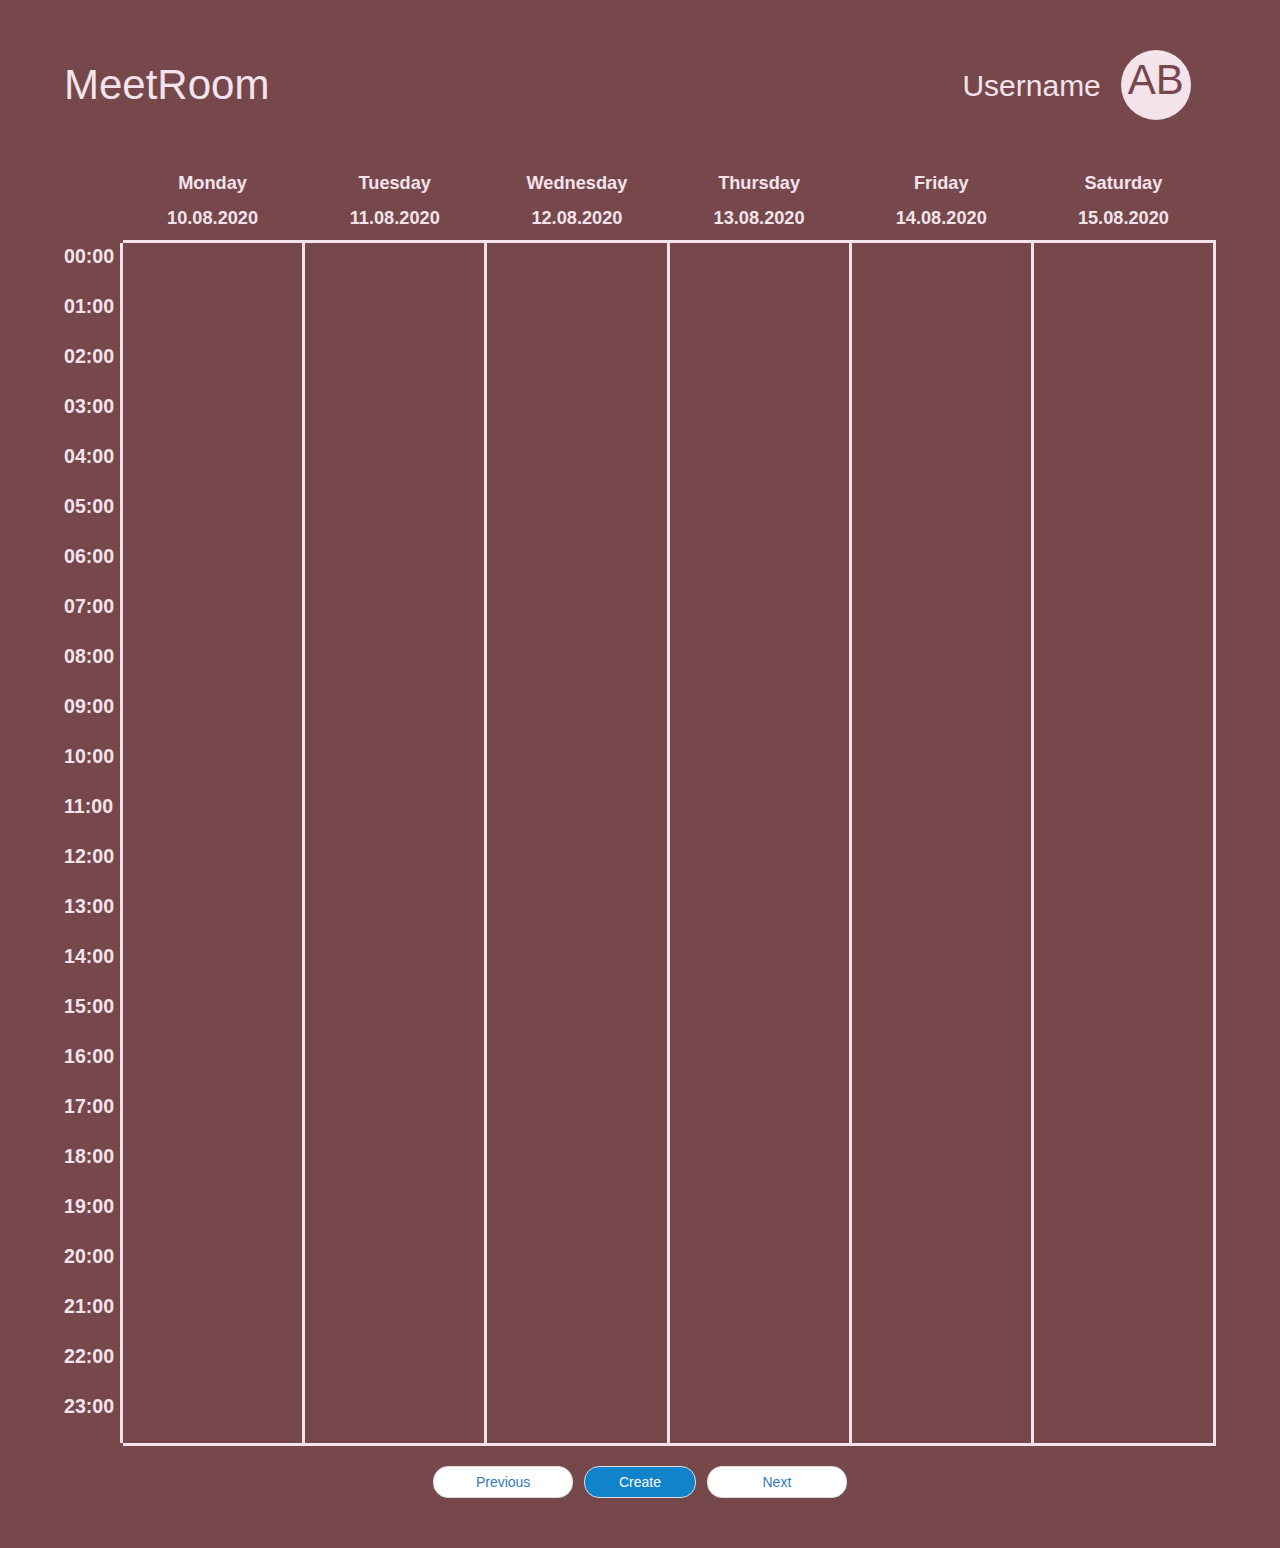
<file: src/main/resources/templates/index.html>
<!doctype html>
<html lang="en" xmlns:th="http://www.thymeleaf.org">
<head>
	<meta charset="UTF-8">    
	<title th:text="#{main.title}">Meeting Room</title>
	<link rel="stylesheet" href="https://maxcdn.bootstrapcdn.com/bootstrap/3.4.1/css/bootstrap.min.css">
    <script src="https://ajax.googleapis.com/ajax/libs/jquery/3.5.1/jquery.min.js"></script>
    <script src="https://maxcdn.bootstrapcdn.com/bootstrap/3.4.1/js/bootstrap.min.js"></script>
    <link th:href="@{../css/index.css}" rel="stylesheet" type="text/css" href="../static/css/index.css" >

    <script>
        function createMeetingDiv(id, title, day, startTime, endTime, participants) {
            let meeting = document.createElement("div");
            meeting.classList.add("meeting");
            meeting.style.cssText = "grid-column: " + day + "; grid-row: " + startTime + " / " + endTime;
            meeting.onclick = function() {
                let url = "/details?id=" + id;
                document.location.href = url, true;
                return true;
            }

            let meetingTitle = document.createElement("span");
            meetingTitle.classList.add("meeting-title");
            meetingTitle.innerHTML = title;
            meeting.appendChild(meetingTitle);

            participants.forEach( (p) => {
                let participant = document.createElement("span");
                participant.classList.add("meeting-participant");
                participant.innerHTML = p;
                meeting.appendChild(participant);
            });

            document.getElementById("schedule").appendChild(meeting);
        }
    </script>
</head>
<body>
<div class="header">
	<h2 id="logo" th:text="#{main.logo}">MeetRoom</h2>
	<h2 id="username" th:text="${username}">Username</h2>
    <div class="avatar-field" id="avatar-field">
        <div class="avatar" id="avatar">AB</div>
    </div>
</div>
<div class="schedule" id="schedule">
    
    <span class="day-header" aria-hidden="true" style="grid-column: monday; grid-row: days;" th:text="#{main.days.monday}">Monday</span>
    <span class="day-header" aria-hidden="true" style="grid-column: tuesday; grid-row: days;" th:text="#{main.days.tuesday}">Tuesday</span>
    <span class="day-header" aria-hidden="true" style="grid-column: wednesday; grid-row: days;" th:text="#{main.days.wednesday}">Wednesday</span>
    <span class="day-header" aria-hidden="true" style="grid-column: thursday; grid-row: days;" th:text="#{main.days.thursday}">Thursday</span>
    <span class="day-header" aria-hidden="true" style="grid-column: friday; grid-row: days;" th:text="#{main.days.friday}">Friday</span>
    <span class="day-header" aria-hidden="true" style="grid-column: saturday; grid-row: days;" th:text="#{main.days.saturday}">Saturday</span>
	
	<span class="date-header" th:text="${firstDayOfWeek.format(dateFormatter)}" aria-hidden="true" style="grid-column: monday; grid-row: dates;">10.08.2020</span>
	<span class="date-header" th:text="${firstDayOfWeek.plusDays(1).format(dateFormatter)}" aria-hidden="true" style="grid-column: tuesday; grid-row: dates;">11.08.2020</span>
	<span class="date-header" th:text="${firstDayOfWeek.plusDays(2).format(dateFormatter)}" aria-hidden="true" style="grid-column: wednesday; grid-row: dates;">12.08.2020</span>
	<span class="date-header" th:text="${firstDayOfWeek.plusDays(3).format(dateFormatter)}" aria-hidden="true" style="grid-column: thursday; grid-row: dates;">13.08.2020</span>
	<span class="date-header" th:text="${firstDayOfWeek.plusDays(4).format(dateFormatter)}" aria-hidden="true" style="grid-column: friday; grid-row: dates;">14.08.2020</span>
	<span class="date-header" th:text="${firstDayOfWeek.plusDays(5).format(dateFormatter)}" aria-hidden="true" style="grid-column: saturday; grid-row: dates;">15.08.2020</span>
	
	
	<div class="h-line" style="grid-row: h-line 1; grid-column: monday / end-of-week; background: #f4e3eb"></div>
	<div class="h-line" style="grid-row: h-line 2; grid-column: monday / end-of-week; background: #f4e3eb"></div>
	<div class="v-line" style="grid-column: v-line 1; grid-row: time-0000 / end-of-day; background: #f4e3eb"></div>
	<div class="v-line" style="grid-column: v-line 2; grid-row: time-0000 / end-of-day; background: #f4e3eb"></div>
	<div class="v-line" style="grid-column: v-line 3; grid-row: time-0000 / end-of-day; background: #f4e3eb"></div>
	<div class="v-line" style="grid-column: v-line 4; grid-row: time-0000 / end-of-day; background: #f4e3eb"></div>
	<div class="v-line" style="grid-column: v-line 5; grid-row: time-0000 / end-of-day; background: #f4e3eb"></div>
	<div class="v-line" style="grid-column: v-line 6; grid-row: time-0000 / end-of-day; background: #f4e3eb"></div>
	<div class="v-line" style="grid-column: v-line 7; grid-row: time-0000 / end-of-day; background: #f4e3eb"></div>
    
    <span class="time-slot" style="grid-row: time-0000;">00:00</span>
    <span class="time-slot" style="grid-row: time-0100;">01:00</span>
    <span class="time-slot" style="grid-row: time-0200;">02:00</span>
    <span class="time-slot" style="grid-row: time-0300;">03:00</span>
    <span class="time-slot" style="grid-row: time-0400;">04:00</span>
    <span class="time-slot" style="grid-row: time-0500;">05:00</span>
    <span class="time-slot" style="grid-row: time-0600;">06:00</span>
    <span class="time-slot" style="grid-row: time-0700;">07:00</span>
    <span class="time-slot" style="grid-row: time-0800;">08:00</span>
    <span class="time-slot" style="grid-row: time-0900;">09:00</span>
    <span class="time-slot" style="grid-row: time-1000;">10:00</span>
    <span class="time-slot" style="grid-row: time-1100;">11:00</span>
    <span class="time-slot" style="grid-row: time-1200;">12:00</span>
    <span class="time-slot" style="grid-row: time-1300;">13:00</span>
    <span class="time-slot" style="grid-row: time-1400;">14:00</span>
    <span class="time-slot" style="grid-row: time-1500;">15:00</span>
    <span class="time-slot" style="grid-row: time-1600;">16:00</span>
	<span class="time-slot" style="grid-row: time-1700;">17:00</span>
	<span class="time-slot" style="grid-row: time-1800;">18:00</span>
	<span class="time-slot" style="grid-row: time-1900;">19:00</span>
	<span class="time-slot" style="grid-row: time-2000;">20:00</span>
	<span class="time-slot" style="grid-row: time-2100;">21:00</span>
	<span class="time-slot" style="grid-row: time-2200;">22:00</span>
	<span class="time-slot" style="grid-row: time-2300;">23:00</span>

    </div>
</div>

<ul class="pager">
    <li ><a style="width: 10em;" href="#" th:href="'/?date=' + ${firstDayOfWeek.minusWeeks(1)}"
            th:text="#{main.command.previous}">Previous</a></li>
    <li style="margin: 0 .5em;"><a style="width: 8em; background-color: #1183ca; color: white;"
                                   href="#" th:href="@{/new}" th:text="#{main.command.create}">Create</a></li>
    <li><a style="width: 10em;" href="#" th:href="'/?date=' + ${firstDayOfWeek.plusWeeks(1)}"
           th:text="#{main.command.next}">Next</a></li>
</ul>

<script  th:inline="javascript">
        let day, hour, title, id;
        [# th:each="meeting:${meetings}"]
            startDay = [[${meeting.getStartTime().getDayOfWeek().getValue()}]];
            startHour = [[${meeting.getStartTime().getHour()}]];
            startMinute = [[${meeting.getStartTime().getMinute()}]];
            if (startMinute < 30) {
                startMinute = "00";
            } else {
                startMinute = "30";
            }
            startTime = "time-" + startHour + startMinute;

            endDay = [[${meeting.getEndTime().getDayOfWeek().getValue()}]];
            endHour = [[${meeting.getEndTime().getHour()}]];
            endMinute = [[${meeting.getEndTime().getMinute()}]];
            if (endMinute < 30) {
                endMinute = "00";
            } else {
                endMinute = "30";
            }

            endTime = "time-" + endHour + endMinute;

            id = [[${meeting.getId()}]];
            title = [[${meeting.getTitle()}]];
            participants = [[${meeting.getParticipants()}]];

            if (startDay === endDay) {
                day = 'day-' + startDay;
                createMeetingDiv(id, title, day, startTime, endTime, participants)
            } else {
                day = 'day-' + startDay;
                createMeetingDiv(id, title, day, startTime, 'end-of-day', participants)
                day = 'day-' + endDay;
                createMeetingDiv(id, title, day, 'time-0000', endTime, participants)
            }



        [/]
    </script>

    <script th:inline="javascript">
        let avatar = document.getElementById('avatar');
        avatar.innerHTML = [[${username}]].slice(0,1).toUpperCase();
    </script>

</body>
</file>
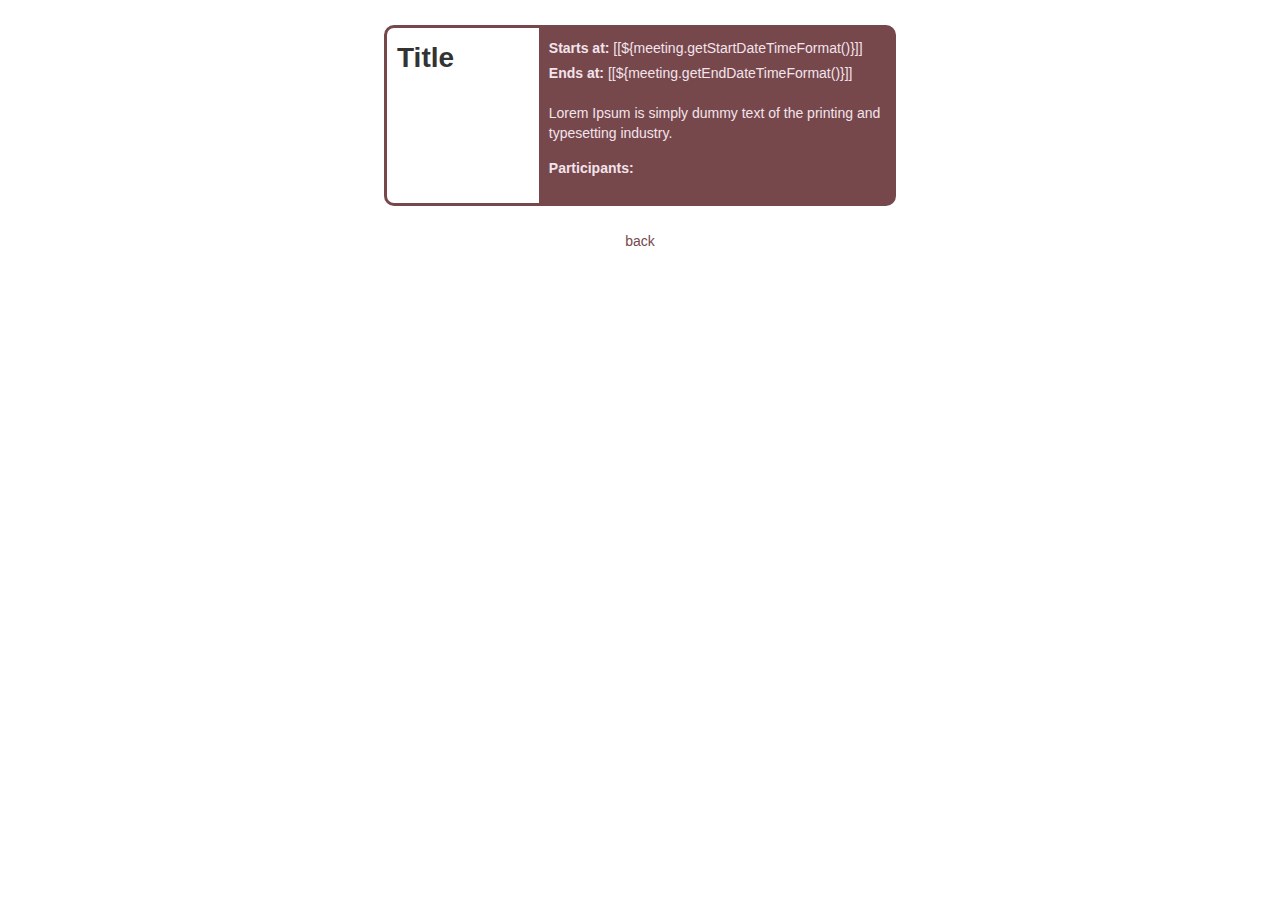
<file: src/main/resources/templates/details.html>
<!DOCTYPE html>
<html lang="en" xmlns:th="http://www.thymeleaf.org">
<head>
    <meta charset="UTF-8">
    <title th:text="details.title">Details</title>
    <link rel="stylesheet" href="https://maxcdn.bootstrapcdn.com/bootstrap/3.4.1/css/bootstrap.min.css">
    <script src="https://ajax.googleapis.com/ajax/libs/jquery/3.5.1/jquery.min.js"></script>
    <script src="https://maxcdn.bootstrapcdn.com/bootstrap/3.4.1/js/bootstrap.min.js"></script>
    <link th:href="@{../css/details.css}" rel="stylesheet" type="text/css" href="../static/css/details.css" >
</head>
<body>

<div id="container" class="container">
    <div class="title" id="title" th:text="${meeting.getTitle()}">Title</div>

    <div class="main-part" id="main-part">


        <div class="time" id="start-time" th:inlinetext="text"> <label for="start-time" th:text="#{details.start}">Starts at: </label>
            [[${meeting.getStartDateTimeFormat()}]]</div>


        <div class="time" id="end-time"th:inline="text"> <label for="end-time" th:text="#{details.end}">Ends at: </label>
            [[${meeting.getEndDateTimeFormat()}]]</div>

        <div class="description" id="description" th:text="${meeting.getDescription()}">
            Lorem Ipsum is simply dummy text of the printing and typesetting industry.
        </div>

        <div><label for="participants" th:text="#{details.participants}">Participants: </label><ul class="participants" id="participants"></ul></div>

    </div>

</div>
<div class="back-ref"><a th:href="@{/}" href="#" th:text="#{details.back}">back</a></div>

<script th:inline="javascript">
     participantUl = document.getElementById("participants");
     participantList = [[${meeting.getParticipants()}]];
     participantList.forEach( (p) => {
         let participant = document.createElement("li");
         participant.classList.add("participant");
         participant.innerHTML = p;
         participantUl.appendChild(participant);
     });
</script>



</body>
</html>
</file>
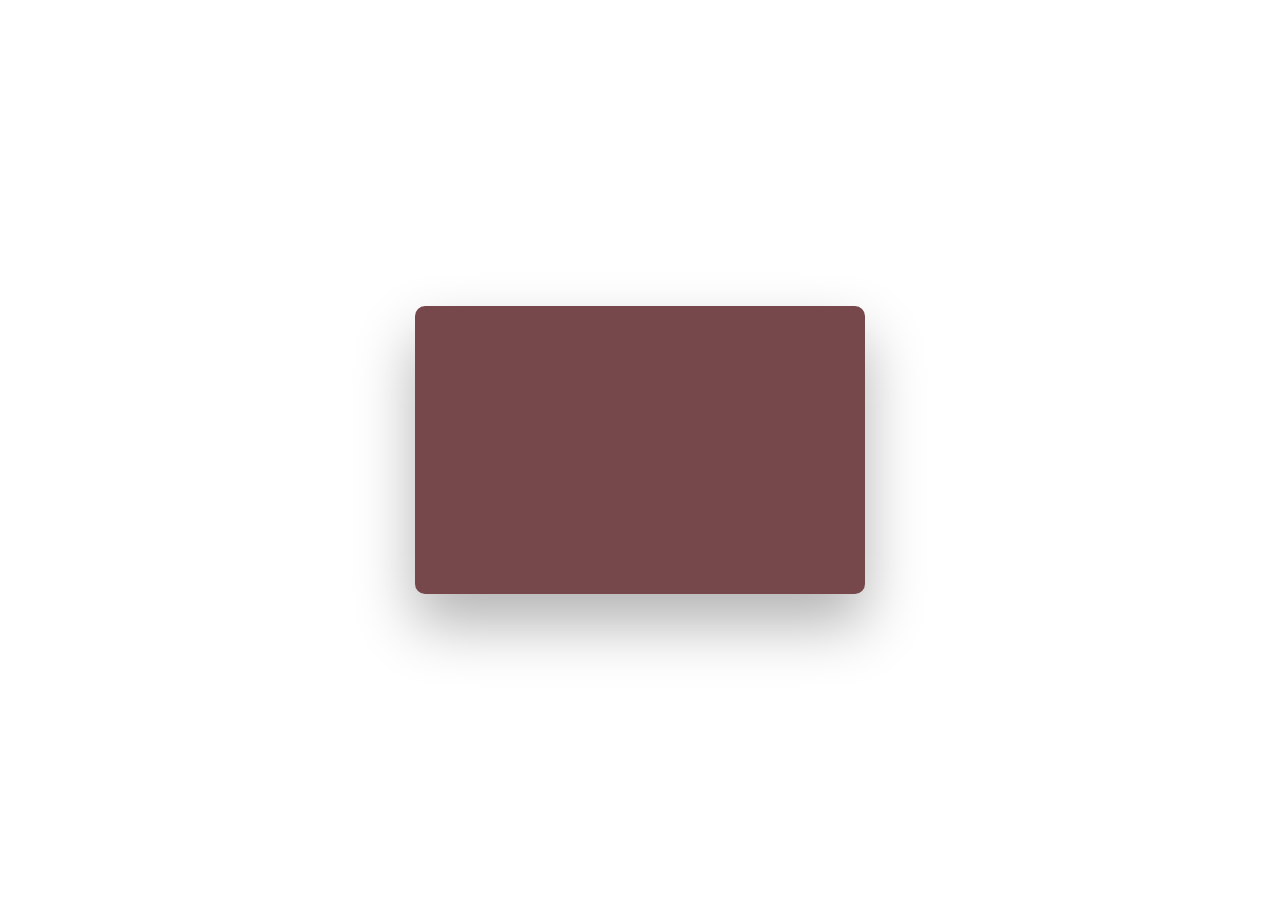
<file: src/main/resources/templates/login.html>
<!DOCTYPE html>
<html lang="en">
<html xmlns:th="http://www.thymeleaf.org">
<head>
    <meta charset="UTF-8">
    <title th:text="#{login.title}">Login</title>
    <link rel="stylesheet" href="https://maxcdn.bootstrapcdn.com/bootstrap/3.4.1/css/bootstrap.min.css">
    <script src="https://ajax.googleapis.com/ajax/libs/jquery/3.5.1/jquery.min.js"></script>
    <script src="https://maxcdn.bootstrapcdn.com/bootstrap/3.4.1/js/bootstrap.min.js"></script>
    <link th:href="@{../css/login.css}" rel="stylesheet" type="text/css" href="../static/css/login.css" >
</head>
<body>
<div class="wrapper fadeInDown">
    <div id="formContent">

        <form th:action="@{/login}" method="post">
            <input type="text" id="username" class="fadeIn second" name="username" th:placeholder="#{login.hint.login}">
            <input type="text" id="password" class="fadeIn third" name="password" th:placeholder="#{login.hint.password}">
            <input type="submit" class="fadeIn fourth" th:value="#{login.command.login}">
        </form>

    </div>
</div>
</body>
</html>
</file>
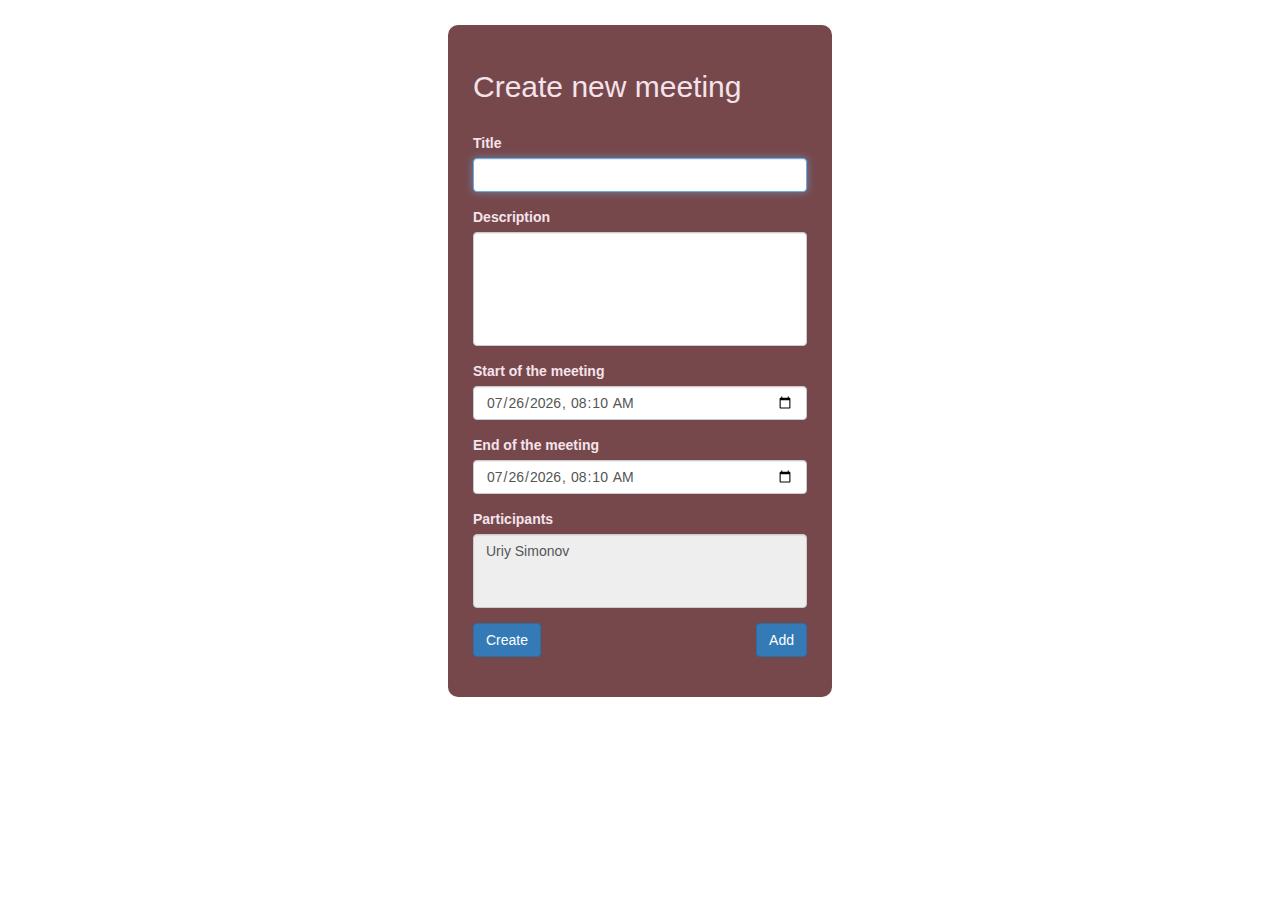
<file: src/main/resources/templates/new.html>
<!DOCTYPE html>
<html lang="en" xmlns:th="http://www.w3.org/1999/xhtml">
<head>
    <meta charset="UTF-8">
    <link th:href="@{../css/new.css}" rel="stylesheet" type="text/css" href="../static/css/new.css">
    <title th:text="#{new.title}">New event</title>

    <link rel="stylesheet" href="https://maxcdn.bootstrapcdn.com/bootstrap/3.4.1/css/bootstrap.min.css">
    <script src="https://ajax.googleapis.com/ajax/libs/jquery/3.5.1/jquery.min.js"></script>
    <script src="https://maxcdn.bootstrapcdn.com/bootstrap/3.4.1/js/bootstrap.min.js"></script>

    <script>
        function insertParticipant() {
            console.log("inside insertParticipant");
            newParticipant = document.getElementById("new-participant").value.trim();
            if (newParticipant != "" && newParticipant != null) {
                document.getElementById('participants').value += '\n' + newParticipant;
            }
            document.getElementById("new-participant").value = "";
        }
    </script>
</head>
<body>
<div id="container">
    <form action="/new" method="post">

        <div class="form-group">
            <label><h2 th:text="#{new.form.header}">Create new meeting</h2></label>
        </div>

        <div class="form-group">
            <label for="title" th:text="#{new.form.title}">Title</label>
            <input type="text" class="form-control" id="title" name="title" autofocus>
        </div>

        <div class="form-group">
            <label for="description" th:text="#{new.form.description}">Description</label>
            <textarea id="description" class="form-control" rows="5"
                      name="description" style="overflow:auto; resize: none"></textarea>
        </div>

        <div class="form-group">
            <label for="start-time" th:text="#{new.form.start}">Start of the meeting</label>
            <input type="datetime-local" class="form-control" id="start-time"
                   name="start-time" value="2020-01-01T00:00">
        </div>
        <div class="form-group">
            <label for="end-time" th:text="#{new.form.end}">End of the meeting</label>
            <input type="datetime-local" class="form-control" id="end-time"
                   name="end-time" value="2020-01-01T00:00">
        </div>

        <script>
            let now = new Date();
            now.setMinutes(now.getMinutes() - now.getTimezoneOffset());
            document.getElementById('start-time').value = now.toISOString().slice(0,16);
            document.getElementById('end-time').value = now.toISOString().slice(0,16);
        </script>

        <div class="form-group">
            <label for="participants" th:text="#{new.form.participants}">Participants</label>
            <textarea id="participants" class="form-control" rows="3" th:text="${user.getFullName()}"
                      name="participants" style="overflow:auto; resize: none" readonly>Uriy Simonov</textarea>
        </div>

        <div class="form-group">
            <button type="submit" class="btn btn-primary" th:text="#{new.form.create}">Create</button>
            <button id="add-button" type="button" style="float: right;" class="btn btn-primary" data-toggle="modal"
                    data-target="#add-dialog" th:text="#{new.form.add}">Add</button>
        </div>
    </form>
</div>

<div id="add-dialog" class="modal fade" role="dialog">
    <div class="modal-dialog modal-sm">

        <div class="modal-content">
            <div class="modal-header">
                <button type="button" class="close" data-dismiss="modal" aria-hidden="true">×</button>
            </div>
            <div class="modal-body">
                    <div class="form-group">
                        <label for="new-participant" th:text="#{new.modal.insertNewParticipant}">Insert new participant</label>
                        <input id="new-participant" type="text" class="form-control" autofocus/>
                    </div>
                    <div class="form-group">
                        <button id="insert-participant-button" type="button" class="btn btn-primary"
                                data-dismiss="modal">Ok
                        </button>
                    </div>

            </div>

            <div class="modal-footer"></div>

        </div>

    </div>

</div>


    <script>
        addButton = document.getElementById('insert-participant-button');
        addButton.onclick = insertParticipant;
        console.log('in');

        document.getElementById("new-participant").addEventListener("keyup", function(event) {
            if (event.keyCode === 13) {
                event.preventDefault();
                addButton.click();
            }
        });
    </script>

</body>
</html>
</file>
<file: src/main/resources/static/css/index.css>
.header {	
	width: 100%;
	display: table;
	margin-bottom: 50px;	
}

#logo {
	font-size: 3em;		
	display: table-cell;
	vertical-align: middle;
}

#username {	
	display: table-cell;
	text-align: right;
	vertical-align: middle;
}

#avatar-field {
    display: table-cell;
    width: 10%;
    vertical-align: middle;
}

#avatar {
    display: block;
    width: 70px;
    height: 70px;
    background: #f4e3eb;
    color: #76484b;
    border-radius: 50%;
    margin-left: 20px;
    text-align: center;
    font-size: 3em;
}


.schedule {
    display: grid;    	
    grid-template-rows:
        [days] auto
		[dates] auto		
		[h-line] 3px
        [time-0000] 25px
        [time-0030] 25px
        [time-0100] 25px
        [time-0130] 25px
        [time-0200] 25px
        [time-0230] 25px
        [time-0300] 25px
        [time-0330] 25px
        [time-0400] 25px
        [time-0430] 25px
        [time-0500] 25px
        [time-0530] 25px
        [time-0600] 25px
        [time-0630] 25px
        [time-0700] 25px
        [time-0730] 25px
        [time-0800] 25px
        [time-0830] 25px
        [time-0900] 25px
        [time-0930] 25px
        [time-1000] 25px
        [time-1030] 25px
        [time-1100] 25px
        [time-1130] 25px
        [time-1200] 25px
        [time-1230] 25px
        [time-1300] 25px
        [time-1330] 25px
        [time-1400] 25px
        [time-1430] 25px
        [time-1500] 25px
        [time-1530] 25px
        [time-1600] 25px
        [time-1630] 25px
        [time-1700] 25px
        [time-1730] 25px
        [time-1800] 25px
        [time-1830] 25px
        [time-1900] 25px
        [time-1930] 25px
        [time-2000] 25px
        [time-2030] 25px
        [time-2100] 25px
        [time-2130] 25px
        [time-2200] 25px
        [time-2230] 25px
        [time-2300] 25px
        [time-2330] 25px
        [end-of-day] 0px
        [h-line] 3px
        ;          
        
    grid-template-columns:
        [times] 4em
		[v-line] 3px
        [monday day-1] 1fr
		[v-line] 3px
        [tuesday day-2] 1fr
		[v-line] 3px
        [wednesday day-3] 1fr
		[v-line] 3px
        [thursday day-4] 1fr
		[v-line] 3px
        [friday day-5] 1fr
		[v-line] 3px
        [saturday day-6] 1fr
		[v-line] 3px
		[end-of-week]
}


.time-slot {
	font-size: 1.4em;
	font-weight: bold;
    grid-column: times;	
	text-align: top;
	
}

.date-header, 
.day-header {
    display: block;    
    top: 0;    
	padding: 0 0 0.5em;
	text-align: center;	
	font-weight: bold;	
	font-size: 1.3em;
}

body {    
    margin: 50px 5%;    
	background-color:#76484b;
    color:#f4e3eb;	
}

.meeting {	
	display:block;
	overflow: hidden;
	background: #f4e3eb;	
    padding: .5em;
	margin: .5em;
    border-radius: 5px;
    font-size: .8em;
	color: black;
    box-shadow:
        rgba(255,255,255,.6) 1px 1px 0,
        rgba(0,0,0,.3) 4px 4px 0;
    text-align: center;

}

.meeting-title,
.meeting-participant {
    display: block;
}

.meeting-title {
    font-weight: bold;
}
</file>
<file: src/main/resources/static/css/details.css>
.container {
    width: 40%;
    min-width: min-content;
    border: 3px solid #76484b;
    border-radius: 10px;
    display: flex;
    flex-direction: row;
    padding: 0;
    margin: 25px auto;

}

.title {
    font-weight: bold;
    font-size: 2em;
    flex-basis:30%;
    padding: 10px;


}

.main-part {
    background-color:#76484b;
    color:#f4e3eb;
    padding: 10px;
    display: flex;
    flex-direction: column;
    flex-basis: 70%;

}

.description {
    margin: 15px 0;

}

.back-ref {
    text-align: center;
    color:#76484b;
}

a {
    color: #76484b;
}
</file>
<file: src/main/resources/static/css/login.css>
html {
  background-color: #56baed;
}

body {
  font-family: "Poppins", sans-serif;
  height: 100vh;
}

a {
  color: #92badd;
  display:inline-block;
  text-decoration: none;
  font-weight: 400;
}

h2 {
  text-align: center;
  font-size: 16px;
  font-weight: 600;
  text-transform: uppercase;
  display:inline-block;
  margin: 40px 8px 10px 8px;
  color: #cccccc;
}



/* STRUCTURE */

.wrapper {

  display: flex;
  align-items: center;
  flex-direction: column;
  justify-content: center;
  width: 100%;
  min-height: 100%;
  padding: 20px;
}

#formContent {

  -webkit-border-radius: 10px 10px 10px 10px;
  border-radius: 10px 10px 10px 10px;
  background: #76484b;
  padding: 30px;
  width: 90%;
  max-width: 450px;
  position: relative;
  padding-top: 30px;
  -webkit-box-shadow: 0 30px 60px 0 rgba(0,0,0,0.3);
  box-shadow: 0 30px 60px 0 rgba(0,0,0,0.3);
  text-align: center;
}

#formFooter {
  background-color: #f6f6f6;
  border-top: 1px solid #dce8f1;
  padding: 25px;
  text-align: center;
  -webkit-border-radius: 0 0 10px 10px;
  border-radius: 0 0 10px 10px;
}



/* TABS */

h2.inactive {
  color: #cccccc;
}

h2.active {
  color: #0d0d0d;
  border-bottom: 2px solid #5fbae9;
}



/* FORM TYPOGRAPHY*/

input[type=button], input[type=submit], input[type=reset]  {
  background-color: #56baed;
  border: none;
  color: white;
  padding: 15px 80px;
  text-align: center;
  text-decoration: none;
  display: inline-block;
  text-transform: uppercase;
  font-size: 13px;
  -webkit-box-shadow: 0 10px 30px 0 rgba(95,186,233,0.4);
  box-shadow: 0 10px 30px 0 rgba(95,186,233,0.4);
  -webkit-border-radius: 5px 5px 5px 5px;
  border-radius: 5px 5px 5px 5px;
  margin: 5px 20px 40px 20px;
  -webkit-transition: all 0.3s ease-in-out;
  -moz-transition: all 0.3s ease-in-out;
  -ms-transition: all 0.3s ease-in-out;
  -o-transition: all 0.3s ease-in-out;
  transition: all 0.3s ease-in-out;
}

input[type=button]:hover, input[type=submit]:hover, input[type=reset]:hover  {
  background-color: #39ace7;
}

input[type=button]:active, input[type=submit]:active, input[type=reset]:active  {
  -moz-transform: scale(0.95);
  -webkit-transform: scale(0.95);
  -o-transform: scale(0.95);
  -ms-transform: scale(0.95);
  transform: scale(0.95);
}

input[type=text] {
  background-color: #f6f6f6;
  border: none;
  color: #0d0d0d;
  padding: 15px 32px;
  text-align: center;
  text-decoration: none;
  display: inline-block;
  font-size: 16px;
  margin: 5px;
  width: 85%;
  border: 2px solid #f6f6f6;
  -webkit-transition: all 0.5s ease-in-out;
  -moz-transition: all 0.5s ease-in-out;
  -ms-transition: all 0.5s ease-in-out;
  -o-transition: all 0.5s ease-in-out;
  transition: all 0.5s ease-in-out;
  -webkit-border-radius: 5px 5px 5px 5px;
  border-radius: 5px 5px 5px 5px;
}

input[type=text]:focus {
  background-color: #fff;
  border-bottom: 2px solid #5fbae9;
}

input[type=text]:placeholder {
  color: #cccccc;
}



/* ANIMATIONS */

/* Simple CSS3 Fade-in-down Animation */
.fadeInDown {
  -webkit-animation-name: fadeInDown;
  animation-name: fadeInDown;
  -webkit-animation-duration: 1s;
  animation-duration: 1s;
  -webkit-animation-fill-mode: both;
  animation-fill-mode: both;
}

@-webkit-keyframes fadeInDown {
  0% {
    opacity: 0;
    -webkit-transform: translate3d(0, -100%, 0);
    transform: translate3d(0, -100%, 0);
  }
  100% {
    opacity: 1;
    -webkit-transform: none;
    transform: none;
  }
}

@keyframes fadeInDown {
  0% {
    opacity: 0;
    -webkit-transform: translate3d(0, -100%, 0);
    transform: translate3d(0, -100%, 0);
  }
  100% {
    opacity: 1;
    -webkit-transform: none;
    transform: none;
  }
}

/* Simple CSS3 Fade-in Animation */
@-webkit-keyframes fadeIn { from { opacity:0; } to { opacity:1; } }
@-moz-keyframes fadeIn { from { opacity:0; } to { opacity:1; } }
@keyframes fadeIn { from { opacity:0; } to { opacity:1; } }

.fadeIn {
  opacity:0;
  -webkit-animation:fadeIn ease-in 1;
  -moz-animation:fadeIn ease-in 1;
  animation:fadeIn ease-in 1;

  -webkit-animation-fill-mode:forwards;
  -moz-animation-fill-mode:forwards;
  animation-fill-mode:forwards;

  -webkit-animation-duration:1s;
  -moz-animation-duration:1s;
  animation-duration:1s;
}

.fadeIn.first {
  -webkit-animation-delay: 0.4s;
  -moz-animation-delay: 0.4s;
  animation-delay: 0.4s;
}

.fadeIn.second {
  -webkit-animation-delay: 0.6s;
  -moz-animation-delay: 0.6s;
  animation-delay: 0.6s;
}

.fadeIn.third {
  -webkit-animation-delay: 0.8s;
  -moz-animation-delay: 0.8s;
  animation-delay: 0.8s;
}

.fadeIn.fourth {
  -webkit-animation-delay: 1s;
  -moz-animation-delay: 1s;
  animation-delay: 1s;
}

/* Simple CSS3 Fade-in Animation */
.underlineHover:after {
  display: block;
  left: 0;
  bottom: -10px;
  width: 0;
  height: 2px;
  background-color: #56baed;
  content: "";
  transition: width 0.2s;
}

.underlineHover:hover {
  color: #0d0d0d;
}

.underlineHover:hover:after{
  width: 100%;
}



/* OTHERS */

*:focus {
    outline: none;
}

#icon {
  width:60%;
}
</file>
<file: src/main/resources/static/css/new.css>
#container {
    background-color:#76484b;
    color:#f4e3eb;
    width: 30%;
    margin: 25px auto;
    padding: 25px 25px 25px 25px;
    border-radius: 10px;
}


.modal-body {
    background-color:#76484b;
    color:#f4e3eb;
    padding: 25px 25px 25px 25px;
}
</file>
